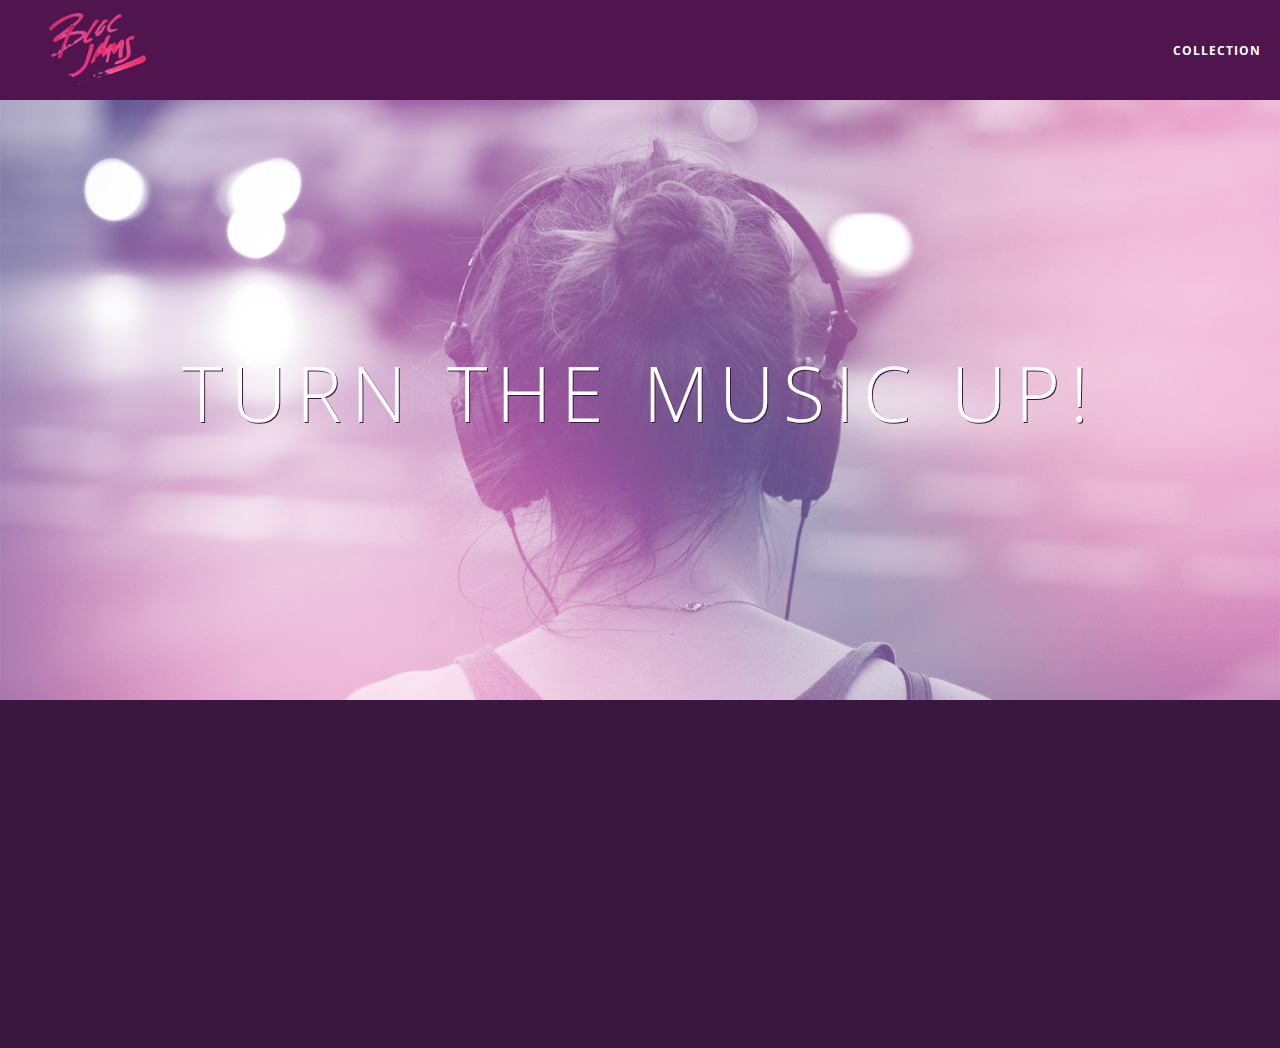
<file: index.html>
<!DOCTYPE html>
<html>
<head>
	<title>Bloc Jams</title>
	<meta name="viewport" content="width=device-width, initial-scale=1">
    <link rel="stylesheet" type="text/css" href="http://fonts.googleapis.com/css?family=Open+Sans:400,800,600,700,300">
    <link rel="stylesheet" type="text/css" href="http://code.ionicframework.com/ionicons/2.0.1/css/ionicons.min.css">
    <link rel="stylesheet" type="text/css" href="styles/normalize.css">
    <link rel="stylesheet" type="text/css" href="styles/main.css">
    <link rel="stylesheet" type="text/css" href="styles/landing.css">
    <link rel="icon" type="image/png" href="assets/images/bloc_jams_logo.png">
</head>
    
<body class="landing">
	<nav class="navbar"><!--NAV-->
        <a href="index.html"><img src="assets/images/bloc_jams_logo.png" alt="bloc jams logo" class="logo"/></a>
        <div class="links-container">
        	<a href="collection.html" class="navbar-link">Collection</a>
        </div><!--/links container-->
	</nav><!--/nav-->
	<section class="hero-content"><!--HERO-->
		<h1 class="hero-title">Turn the music up!</h3>
	</section><!--/hero-->
	<section class="selling-points container clearfix"><!--SELLING POINTS-->
		<div class="point column third">
		<span class="ion-music-note"></span>
			<h5 class="point-title">Choose your music</h5>
			<p class="point-description">The world is full of music; why should you have to listen that someone else chose?</p>
		</div><!--choose music-->
		<div class="point column third">
			<span class="ion-radio-waves"></span>
			<h5 class="point-title">Unlimited, streaming,<br>ad-free</h5>
			<p class="point-description">No arbitrary limits. No distractions.</p>
		</div><!--choose ad-free unlimited streaming-->
		<div class="point column third">
			<span class="ion-iphone"></span>
			<h5 class="point-title">Mobile enabled</h5>
			<p class="point-description">Listen to your music on the go. This streaming service is available on all mobile platforms.</p>
		</div><!--choose mobile enabled-->
	</section><!--/selling pts-->
    <footer>
    </footer>
    <script src="scripts/utilities.js"></script>
    <script src="https://code.jquery.com/jquery-2.1.3.min.js"></script>
    <script src="scripts/landing.js"></script>
</body>
</html>
</file>
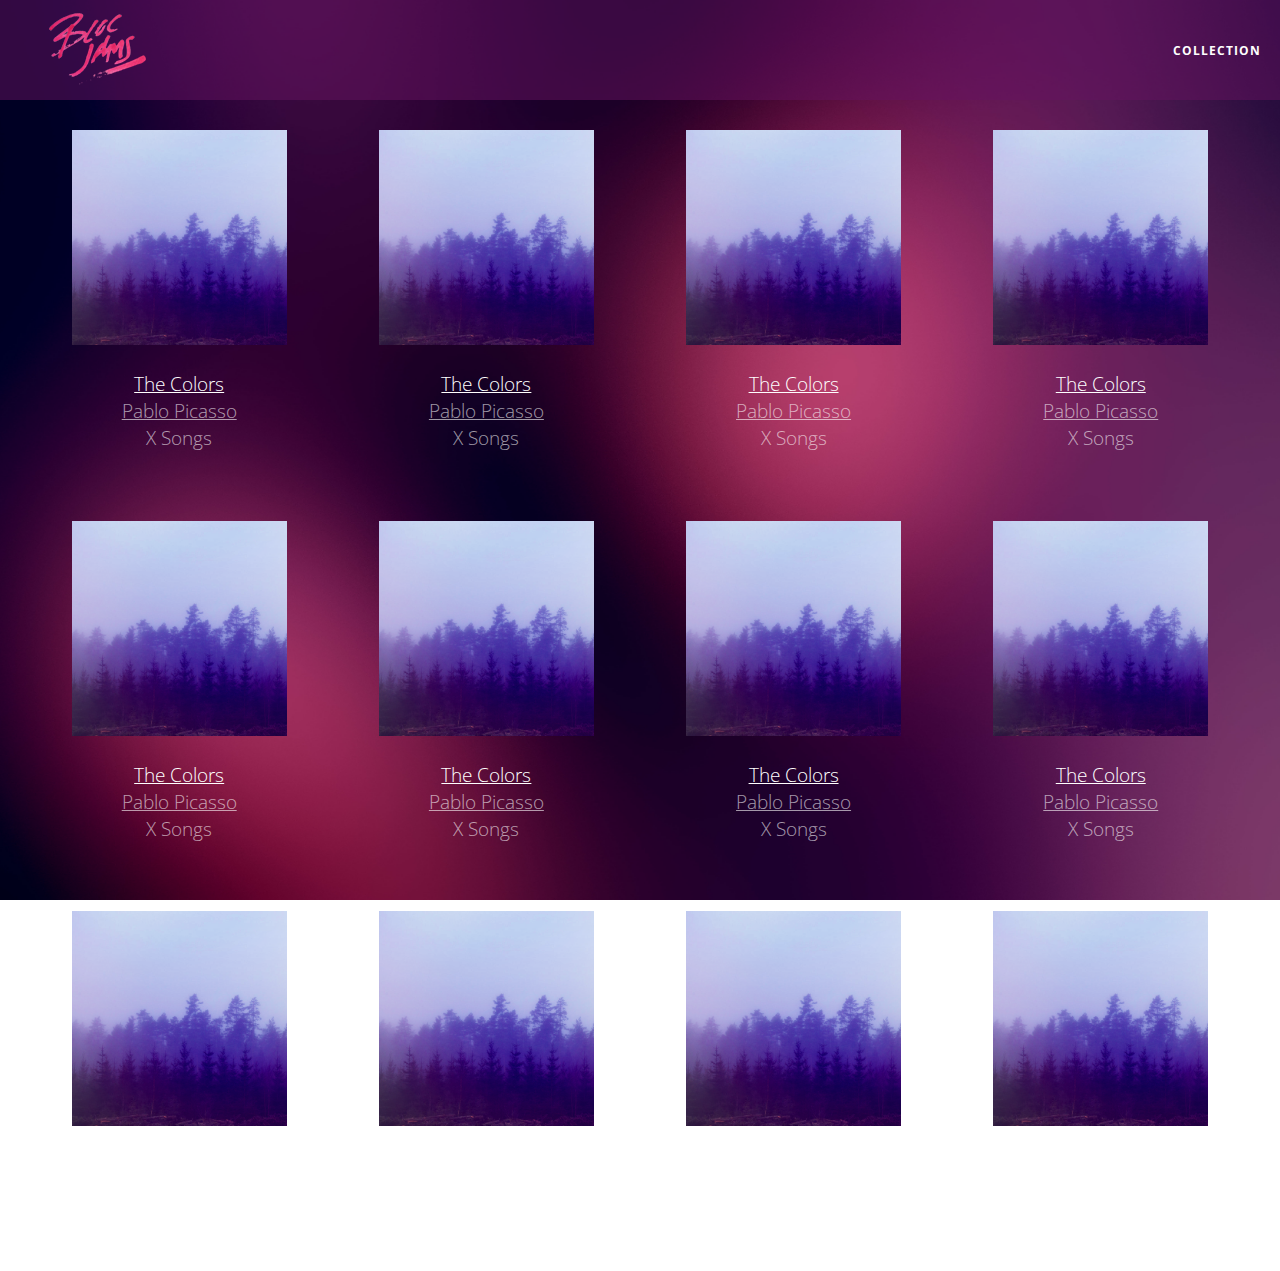
<file: collection.html>
<!DOCTYPE html>
<html>
<head>
	<title>Bloc Jams | Collection</title>
	<meta name="viewport" content="width=device-width, initial-scale=1">
    <link rel="stylesheet" type="text/css" href="http://fonts.googleapis.com/css?family=Open+Sans:400,800,600,700,300">
    <link rel="stylesheet" type="text/css" href="http://code.ionicframework.com/ionicons/2.0.1/css/ionicons.min.css">
    <link rel="stylesheet" type="text/css" href="styles/normalize.css">
    <link rel="stylesheet" type="text/css" href="styles/main.css">
    <link rel="stylesheet" type="text/css" href="styles/collection.css">
    <link rel="icon" type="image/png" href="assets/images/bloc_jams_logo.png">
</head>
<body class="collection">
	<nav class="navbar"><!--NAV-->
        <a href="index.html"><img src="assets/images/bloc_jams_logo.png" alt="bloc jams logo" class="logo"/></a>
        <div class="links-container">
        	<a href="collection.html" class="navbar-link">Collection</a>
        </div><!--/links container-->
	</nav><!--/nav-->
	<section class="album-covers container clearfix">
	</section>
    <script src="https://code.jquery.com/jquery-2.1.3.min.js"></script>
	<script src="scripts/collection.js"></script>
</body>
</html>
</file>
<file: styles/main.css>
@charset “UTF-8″; 

*, *::before, *::after {
    -moz-box-sizing: border-box;
    -webkit-box-sizing: border-box;
    box-sizing: border-box;
}

html {
    height: 100%;
    font-size: 100%;
}

body {
    font-family: 'Open Sans';
    color: white;
    min-height: 100%;
}

.navbar {
    position: relative;
    padding: 0.5rem;
    background-color: rgba(101,18,95,0.5);
    z-index: 1;
}

.navbar .logo {
    position: relative;
    left: 2rem;
    cursor: pointer;
}

.navbar .links-container {
    display: table;
    position: absolute;
    top: 0;
    right: 0;
    height: 100px;
    color: white;
    text-decoration: none;
}

.links-container .navbar-link {
    display: table-cell;
    position: relative;
    height: 100%;
    padding-left: 1rem;
    padding-right: 1rem;
    vertical-align: middle;
    color: white;
    font-size: 0.625rem;
    letter-spacing: 0.05rem;
    font-weight: 700;
    text-transform: uppercase;
    text-decoration: none;
    cursor: pointer;
}

.links-container .navbar-link:hover {
    color: rgb(233,50,117);
}

.navbar-link:active {
    background-color: white;
    color: rgb(233,50,117);
}

.container {
    margin: 0 auto;
    max-width: 64rem;
}

.container.narrow {
    max-width: 56rem;
}

.clearfix::before,
.clearfix::after {
    content: " ";
    display: table;
}

.clearfix::after {
    clear: both;
}


/*Medium and small screens (640px)*/
@media (min-width: 40rem) {
    html {
        font-size: 112%;
    }
    .column {
        float: left;
        padding-left: 1rem;
        padding-right: 1rem;
    }
    .column.full {
        width: 100%;
    }
    .column.two-thirds {
        width: 66.7%;
    }
    .column.half {
        width: 50%;
    }
    .column.third {
        width: 33.3%;
    }
    .column.fourth {
        width: 25%;
    }
    .column.flow-opposite {
        float: right;
    }
}

/*Large screens (1024 px)*/
@media (min-width: 64rem) {
    html {
        font-size: 120%;
    }
}
</file>
<file: styles/landing.css>
body.landing {
    background-color: rgb(58,23,63);
}

.hero-content {
    position: relative;
    min-height: 600px;
    background-image: url(../assets/images/bloc_jams_bg.jpg);
    background-repeat: no-repeat;
    background-position: center center;
    background-size: cover;
}

.hero-content .hero-title {
    position: absolute;
    top: 40%;
    -webkit-transform: translateY(-50%);
    -moz-transform: translateY(-50%);
    -ms-transform: translateY(-50%);
    transform: translateY(-50%);
    width: 100%;
    text-align: center;
    font-size: 4rem;
    font-weight: 300;
    text-transform: uppercase;
    letter-spacing: 0.5rem;
    text-shadow: 1px 1px 0px rgb(58, 23,63);
}

.selling-points {
    position: relative;
}

.point {
    position: relative;
    padding: 2rem;
    text-align: center;
    opacity: 0;
    -webkit-transform: scaleX(0.9) translateY(3rem);
    -moz-transform: scaleX(0.9) translateY(3rem);
    transform: scaleX(0.9) translateY(3rem);
    -webkit-transition: all 0.5s ease-in-out;
    -moz-transition: all 0.5 ease-in-out;
    transition: all 0.5 ease-in-out;
    -webkit-transition-delay: 0.5s;
    -moz-transition-delay: 0.5s;
    transition-delay: 0.5s;
}

.point .point-title {
    font-size: 1.25rem;
}

.ion-music-note,
.ion-radio-waves,
.ion-iphone {
    color: rgb(223, 50, 117);
    font-size: 5rem;
}
</file>
<file: styles/collection.css>
body.collection {
	background-image: url(../assets/images/blurred_backgrounds/blur_bg_2.jpg);
	background-repeat: no-repeat;
	background-attachment: fixed;
	background-position: center center;
	background-size: cover;
}

.album-covers {
	position: relative;
}

.collection-album-container {
	position: relative;
	margin-top: 30px;
	margin-bottom: 20px;
	text-align: center;
}

.collection-album-container .caption {
	margin-top: 10px;
}

.collection-album-container .caption p {
	font-size: 1rem;
	font-weight: 300;
	color: rgba(255,255,255,0.6);
}

.collection-album-container .caption p a {
	color: rgba(255,255,255,0.6);
}

.collection-album-container .caption p a.album-name {
	color: white;
}

.collection-album-container img {
	width: 80%;
}
</file>
